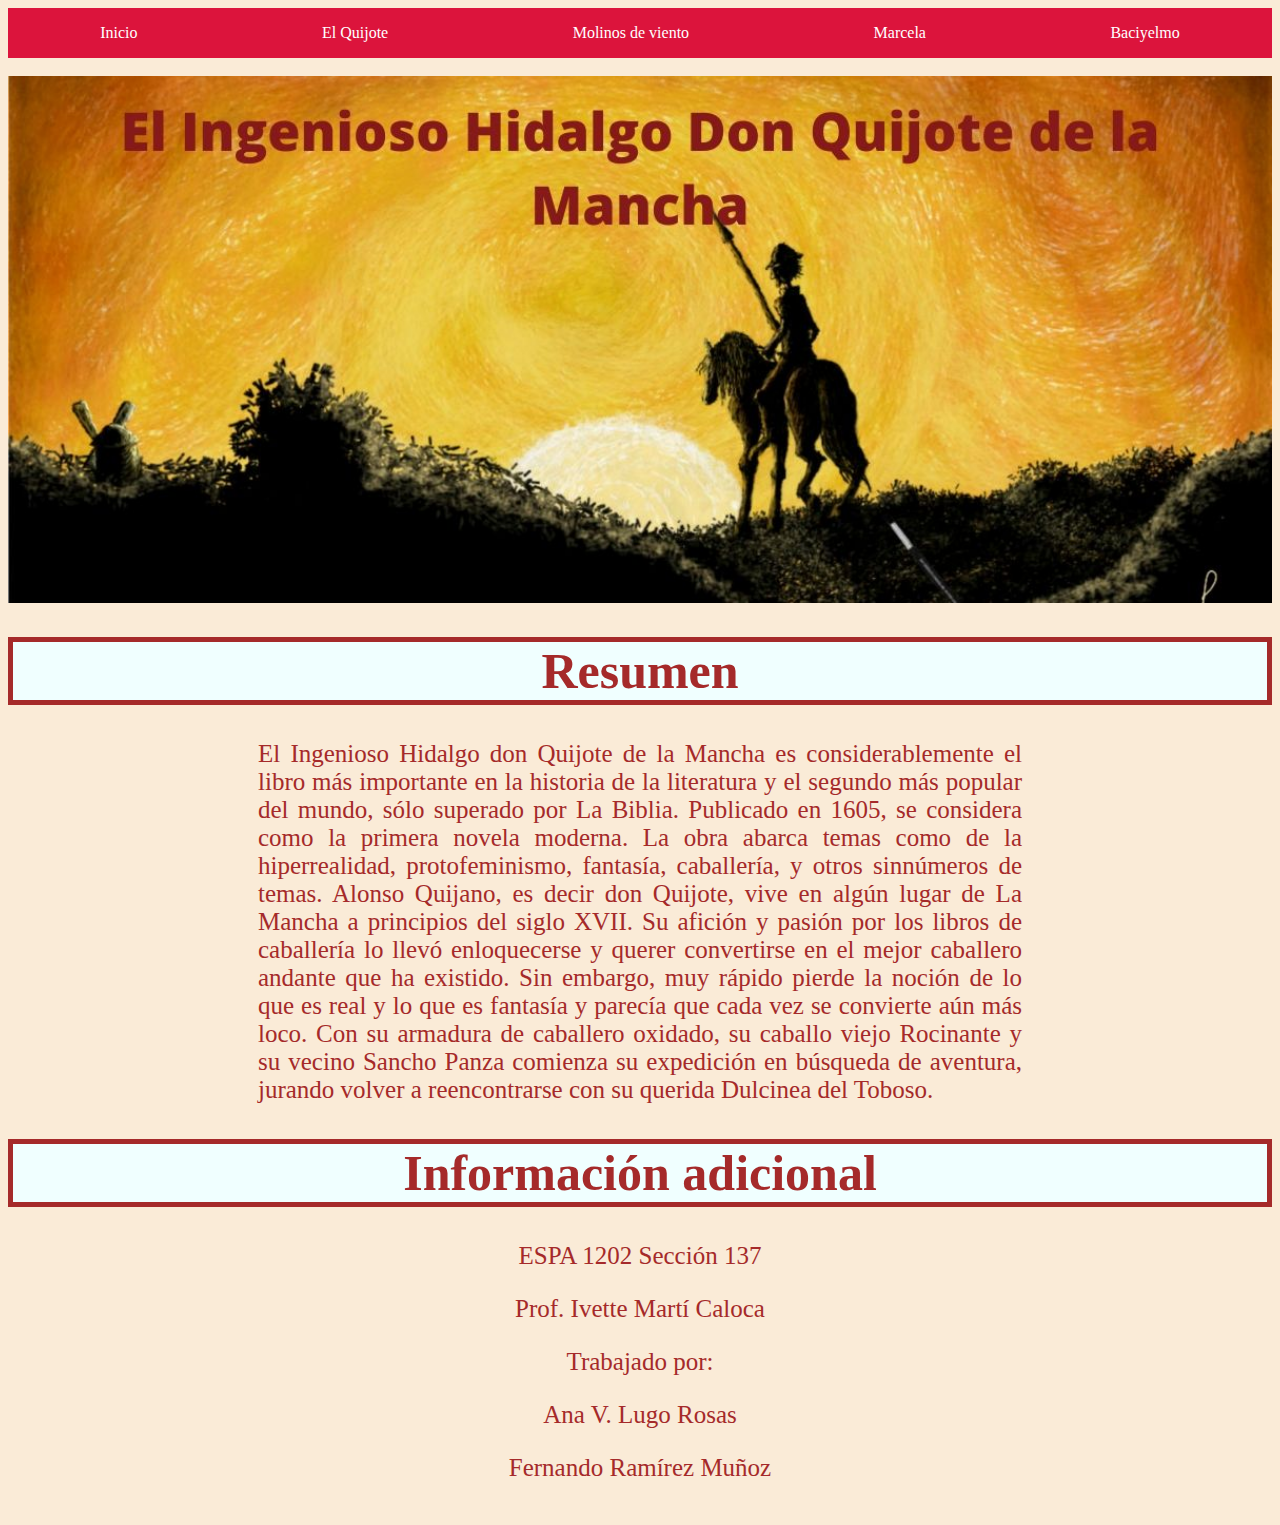
<file: Ejercicios de Practica durante el Coronavirus/index.html>
<!DOCTYPE html>
<html lang="en">
<head> 
    <meta charset="UTF-8">
    <title>Inicio</title>
    <link rel="stylesheet" href="stylecorona.css">
</head>
<body>
<div id="navbar" class="colWidth12-12 hi50 flexCentered">
        <a href="index.html">Inicio</a>
        <a href="quijote.html">El Quijote</a>
        <a href="cervantes.html">Molinos de viento</a>
        <a href="marcela.html">Marcela</a>
        <a href="sancho.html">Baciyelmo</a>
</div>  
    <br>    
    <div>
        <img class="inicio" src="recursos/inicio.jpg" alt="">
    </div>
         <div class="obras colWidth12-12 flexCentered">
            <b>Resumen</b> 
        </div>
     <div class="newspaper">
           <p>El Ingenioso Hidalgo don Quijote de la Mancha es considerablemente el libro más importante en la historia de la literatura y el segundo más popular del mundo, sólo superado por La Biblia. Publicado en 1605, se considera como la primera novela moderna. La obra abarca temas como de la hiperrealidad, protofeminismo, fantasía, caballería, y otros sinnúmeros de temas. Alonso Quijano, es decir don Quijote, vive en algún lugar de La Mancha a principios del siglo XVII. Su afición y pasión por los libros de caballería lo llevó enloquecerse y querer convertirse en el mejor caballero andante que ha existido. Sin embargo, muy rápido pierde la noción de lo que es real y lo que es fantasía y parecía que cada vez se convierte aún más loco. Con su armadura de caballero oxidado, su caballo viejo Rocinante y su vecino Sancho Panza  comienza su expedición en búsqueda de aventura, jurando volver a reencontrarse con su querida Dulcinea del Toboso.  
        </div>
        <div class="obras colWidth12-12 flexCentered">
            <b>Información adicional</b> 
        </div>
        <div class="newspaper2">
               <p>ESPA 1202 Sección 137</p>
               <p>Prof. Ivette Martí Caloca</p>
            <p>Trabajado por:</p>
               <p>Ana V. Lugo Rosas</p>
               <p>Fernando Ramírez Muñoz</p>
               
        </div>
</body>
</html>
</file>
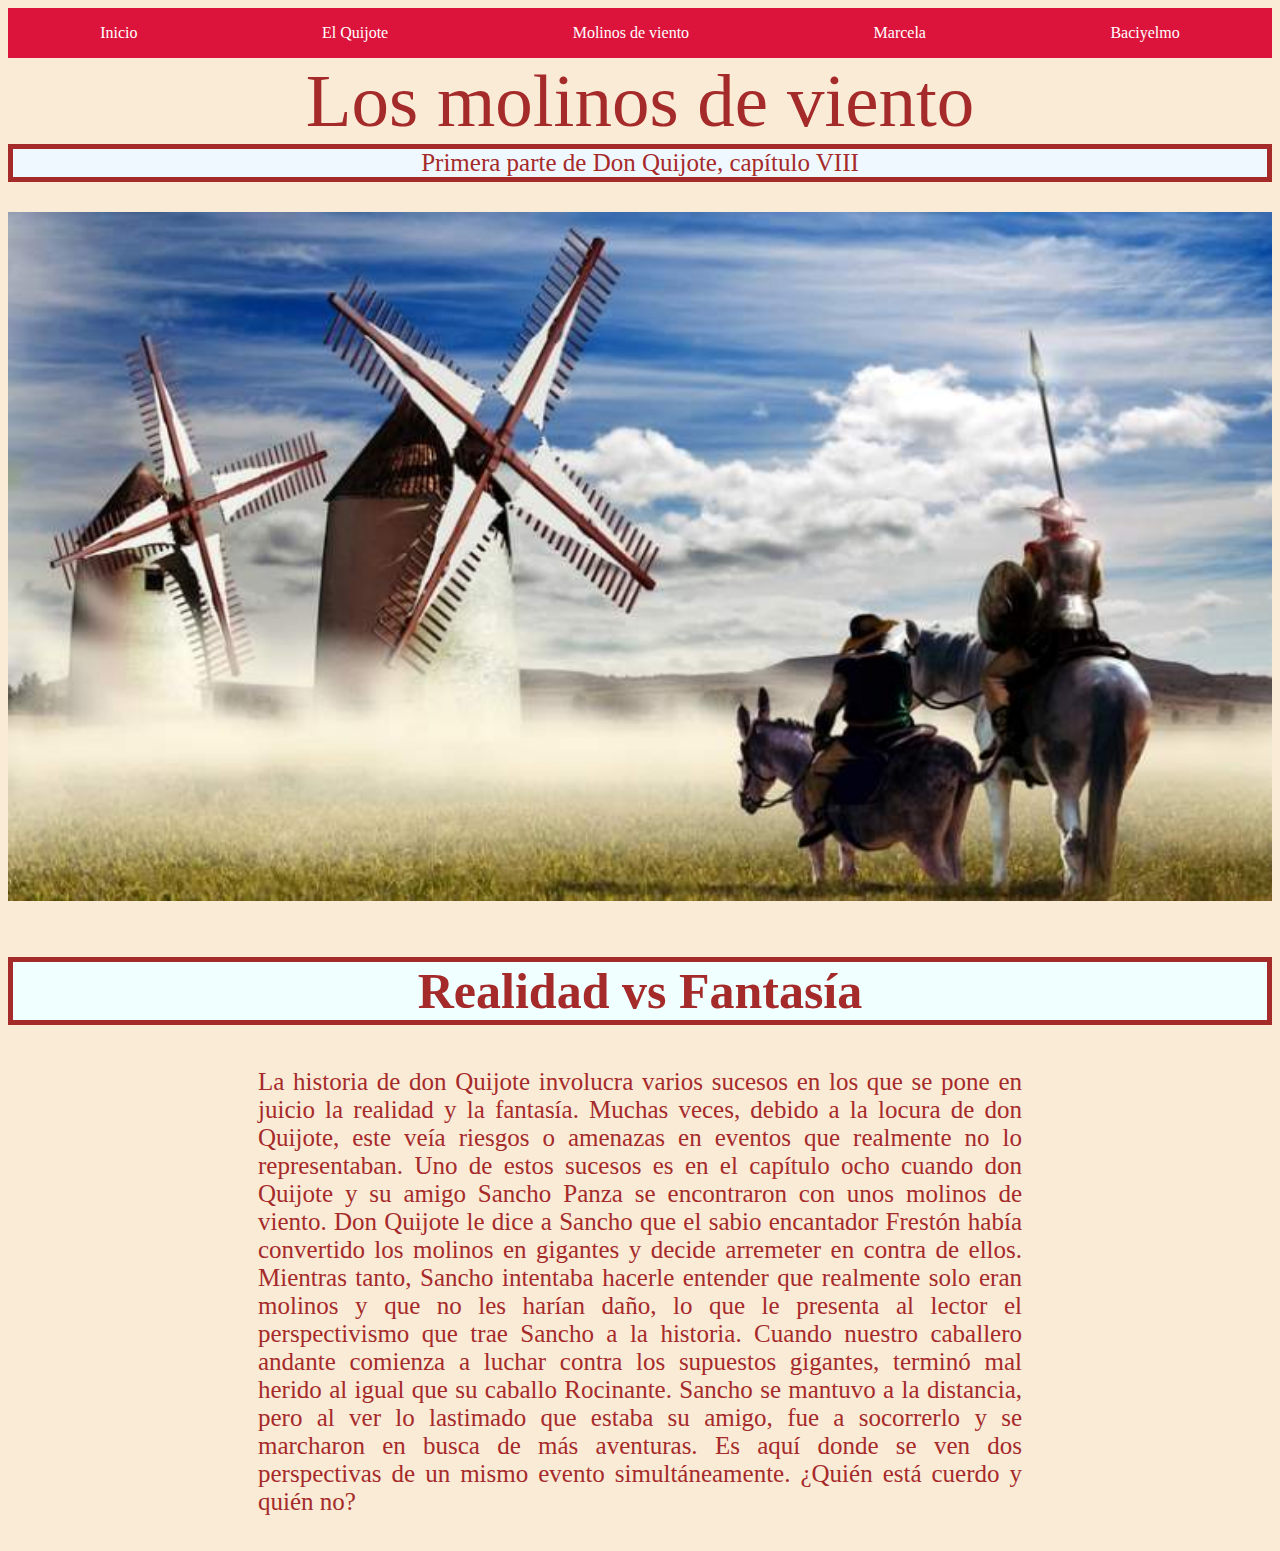
<file: Ejercicios de Practica durante el Coronavirus/cervantes.html>
<!DOCTYPE html>
<html lang="en">
<head> 
    <meta charset="UTF-8">
    <title>Molinos de viento</title>
    <link rel="stylesheet" href="stylecorona.css">
</head>
<body>
<div id="navbar" class="colWidth12-12 hi50 flexCentered">
        <a href="index.html">Inicio</a>
        <a href="quijote.html">El Quijote</a>
        <a href="cervantes.html">Molinos de viento</a>
        <a href="marcela.html">Marcela</a>
        <a href="sancho.html">Baciyelmo</a>
</div>  
    <div class="theme colWidth8-12 hi5400 flexCentered" id="theme">
    <center>
        Los molinos de viento
    </center>
     </div>
    <div class="cita colWidth12-12 flexCentered">
         Primera parte de Don Quijote, capítulo VIII
    </div>
    <div class="foto-molino">
       <img class="miguel" src="recursos/gigante.jpg" alt="">
    </div>
    <br>
    <div>
        <h1 class=obras>
            Realidad vs Fantasía
        </h1>
        <p class="newspaper flexCentered">
La historia de don Quijote involucra varios sucesos en los que se pone en juicio la realidad y la fantasía. Muchas veces, debido a la locura de don Quijote, este veía riesgos o amenazas en eventos que realmente no lo representaban. Uno de estos sucesos es en el capítulo ocho cuando don Quijote y su amigo Sancho Panza se encontraron con unos molinos de viento. Don Quijote le dice a Sancho que el sabio encantador Frestón había convertido los molinos en gigantes y decide arremeter en contra de ellos. Mientras tanto, Sancho intentaba hacerle entender que realmente solo eran molinos y que no les harían daño, lo que le presenta al lector el perspectivismo que trae Sancho a la historia. Cuando nuestro caballero andante comienza a luchar contra los supuestos gigantes, terminó mal herido al igual que su caballo Rocinante. Sancho se mantuvo a la distancia, pero al ver lo lastimado que estaba su amigo, fue a socorrerlo y se marcharon en busca de más aventuras. Es aquí donde se ven dos perspectivas de un mismo evento simultáneamente. ¿Quién está cuerdo y quién no?
        </p>
    </div>
</body>
</html>
</file>
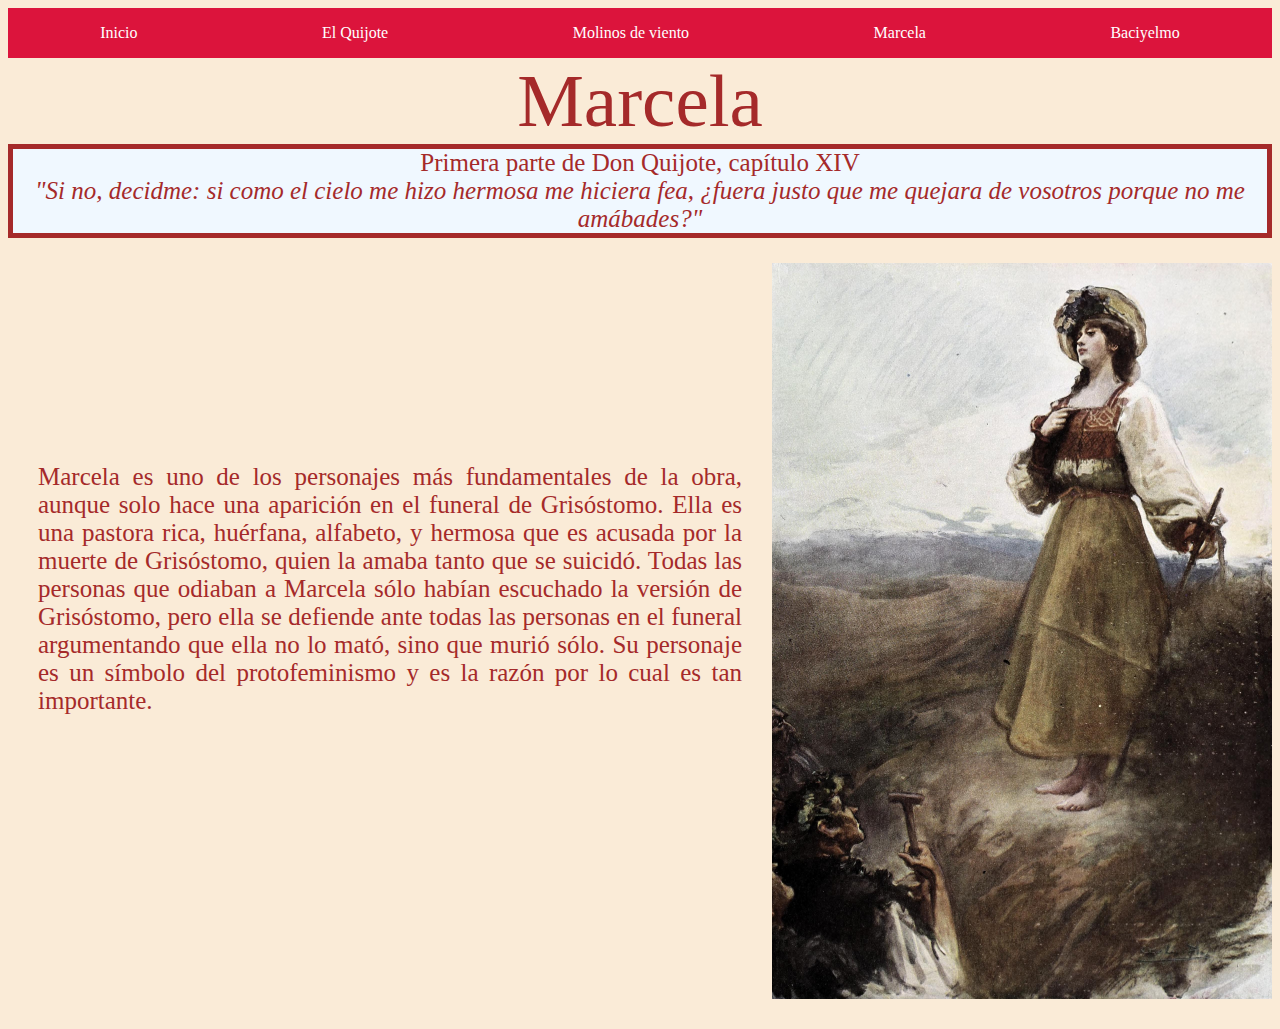
<file: Ejercicios de Practica durante el Coronavirus/marcela.html>
<!DOCTYPE html>
<html lang="en">
<head> 
    <meta charset="UTF-8">
    <title>Marcela</title>
    <link rel="stylesheet" href="stylecorona.css">
</head>
<body>
<div id="navbar" class="colWidth12-12 hi50 flexCentered">
        <a href="index.html">Inicio</a>
        <a href="quijote.html">El Quijote</a>
        <a href="cervantes.html">Molinos de viento</a>
        <a href="marcela.html">Marcela</a>
        <a href="sancho.html">Baciyelmo</a>
</div>   
    <div class="marcela colWidth8-12 hi5400 flexCentered" id="marcela">
    <center>
        Marcela
    </center>
     </div>
     <div class="cita colWidth12-12 flexCentered">
         Primera parte de Don Quijote, capítulo XIV
         <br>
         <i>"Si no, decidme: si como el cielo me hizo hermosa me hiciera fea, ¿fuera justo que me quejara de vosotros porque no me amábades?"</i>
     </div>
     
    <div class="colWidth6-12 hi500">
        <img class="foto-marcela" align="right" src="recursos/marcela.jpg" alt="">
        <p class="textomarcela" align="left">
       Marcela es uno de los personajes más fundamentales de la obra, aunque solo hace una aparición en el funeral de Grisóstomo. Ella es una pastora rica, huérfana, alfabeto, y hermosa que es acusada por la muerte de Grisóstomo, quien la amaba tanto que se suicidó. Todas las personas que odiaban a Marcela sólo habían escuchado la versión de Grisóstomo, pero ella se defiende ante todas las personas en el funeral argumentando que ella no lo mató, sino que murió sólo. Su personaje es un símbolo del protofeminismo y es la razón por lo cual es tan importante. 
        </p>
    </div>
    
</body>
</html>
</file>
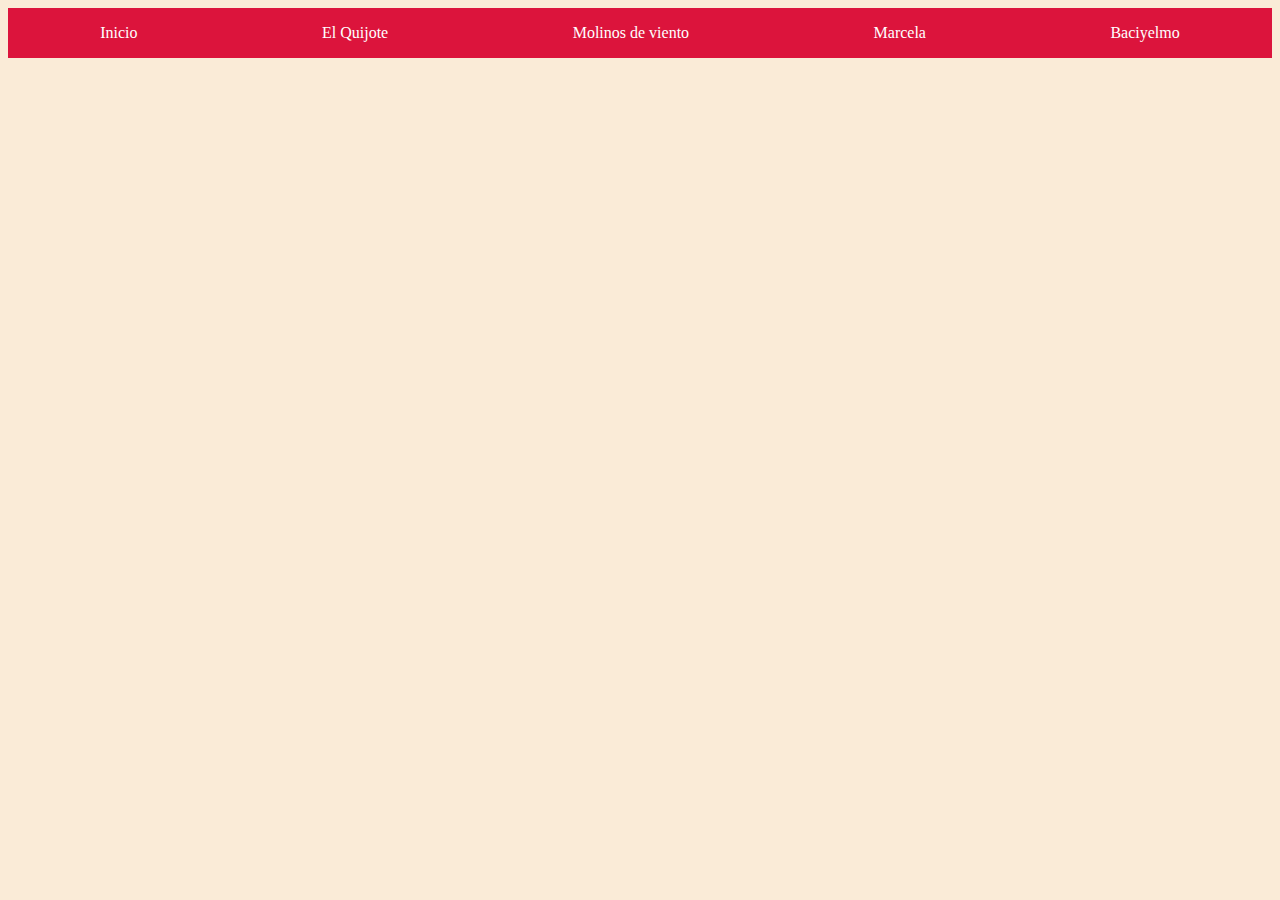
<file: Ejercicios de Practica durante el Coronavirus/navbar.html>
<!DOCTYPE html>
<html lang="en">
<head> 
    <meta charset="UTF-8">
    <title>Navbar</title>
    <link rel="stylesheet" href="stylecorona.css">
</head>
<body>
<div id="navbar" class="colWidth12-12 hi50 flexCentered">
        <a href="index.html">Inicio</a>
        <a href="quijote.html">El Quijote</a>
        <a href="cervantes.html">Molinos de viento</a>
        <a href="marcela.html">Marcela</a>
        <a href="sancho.html">Baciyelmo</a>
</div> 
    
</body>
</html>
</file>
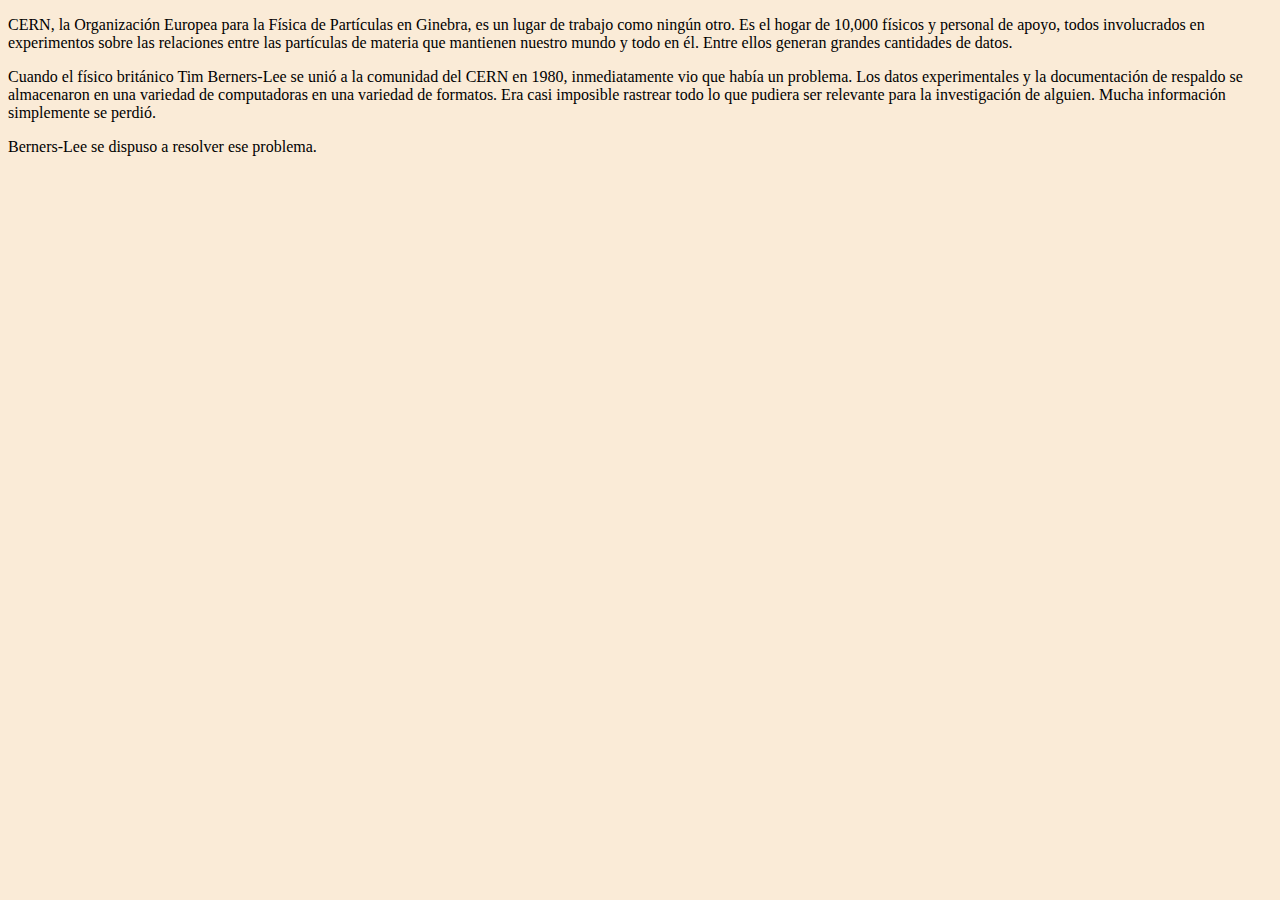
<file: Ejercicios de Practica durante el Coronavirus/parrafos.html>
<!DOCTYPE html> 
<html lang="en"> 
<head> 
    <meta charset="UTF-8"> 
    <title>Párrafos</title> 
    <link rel="stylesheet" href="stylecorona.css">
    <link href="https://fonts.googleapis.com/css?family=Anton&display=swap" rel="stylesheet">
</head> 
<body> 
    <p>CERN, la Organización Europea para la Física de Partículas en Ginebra, es un lugar de trabajo como ningún otro. Es el hogar de 10,000 físicos y personal de apoyo, todos involucrados en experimentos sobre las relaciones entre las partículas de materia que mantienen nuestro mundo y todo en él. Entre ellos generan grandes cantidades de datos.  
    </p> 
    <p>Cuando el físico británico Tim Berners-Lee se unió a la comunidad del CERN en 1980, inmediatamente vio que había un problema. Los datos experimentales y la documentación de respaldo se almacenaron en una variedad de computadoras en una variedad de formatos. Era casi imposible rastrear todo lo que pudiera ser relevante para la investigación de alguien. Mucha información simplemente se perdió.  
    </p> 
    <p>Berners-Lee se dispuso a resolver ese problema. 
    </p>  
</body> 
</html>
</file>
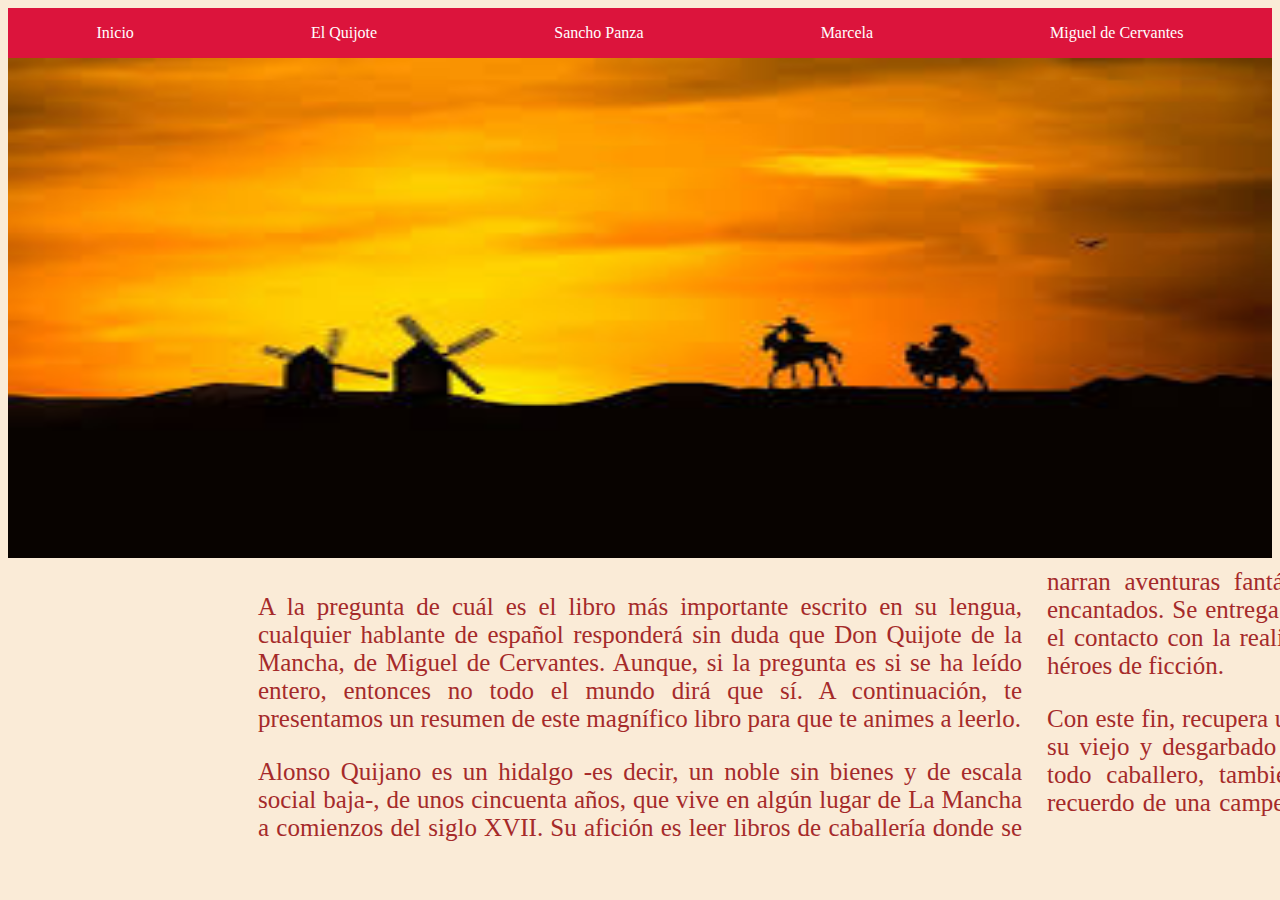
<file: Ejercicios de Practica durante el Coronavirus/parrafos2.html>
<!DOCTYPE html>
<html lang="en">
<head> 
    <meta charset="UTF-8">
    <title>Don Quijote de la Mancha</title>
    <link rel="stylesheet" href="stylecorona.css">
</head>
<body>
   
    <div id="navbar" class="colWidth12-12 hi50 flexCentered">
        <a href="index.html">Inicio</a>
        <a href="quijote.html">El Quijote</a>
        <a href="sancho.html">Sancho Panza</a>
        <a href="marcela.html">Marcela</a>
        <a href="cervantes.html">Miguel de Cervantes</a>
    </div> 
     
    <div class="colWidth12-12 hi500">
        <img class="foto-personaje" src="wallpaper.jpg" alt="">
    </div>

       <div class="newspaper hi300">
           <p>A la pregunta de cuál es el libro más importante escrito en su lengua, cualquier hablante de español responderá sin duda que Don Quijote de la Mancha, de Miguel de Cervantes. Aunque, si la pregunta es si se ha leído entero, entonces no todo el mundo dirá que sí. A continuación, te presentamos un resumen de este magnífico libro para que te animes a leerlo.</p>

           <p>Alonso Quijano es un hidalgo -es decir, un noble sin bienes y de escala social baja-, de unos cincuenta años, que vive en algún lugar de La Mancha a comienzos del siglo XVII. Su afición es leer libros de caballería donde se narran aventuras fantásticas de caballeros, princesas, magos y castillos encantados. Se entrega a estos libros con tanta pasión que acaba perdiendo el contacto con la realidad y creyendo que él también puede emular a sus héroes de ficción.</p>

           <p>Con este fin, recupera una armadura de sus antepasados y saca del establo a su viejo y desgarbado caballo, al que da el nombre de Rocinante. Como todo caballero, también necesita una dama, por lo que transforma el recuerdo de una campesina de la que estuvo enamorado y le da el nombre de Dulcinea del Toboso. Por último, se cambia el nombre por el de Don Quijote, que rima con el del famoso caballero Lanzarote (Lancelot).</p>
   
           <p>Don quijote sale en busca de aventura. Tiene un aspecto ridículo, pero está decidido a llevar a cabo hazañas heroicas. Sin embargo, aquí comienzan a surgir las primeras diferencias con la realidad: ve una posada y cree que es un castillo; exige al dueño que lo arme caballero en una escena cómica; intenta rescatar a un joven pastor que está siendo azotado por su amo; y ataca también a unos mercaderes que se burlan de él, pero es derribado y herido.</p>           
        </div>
        
</body>
</html>
</file>
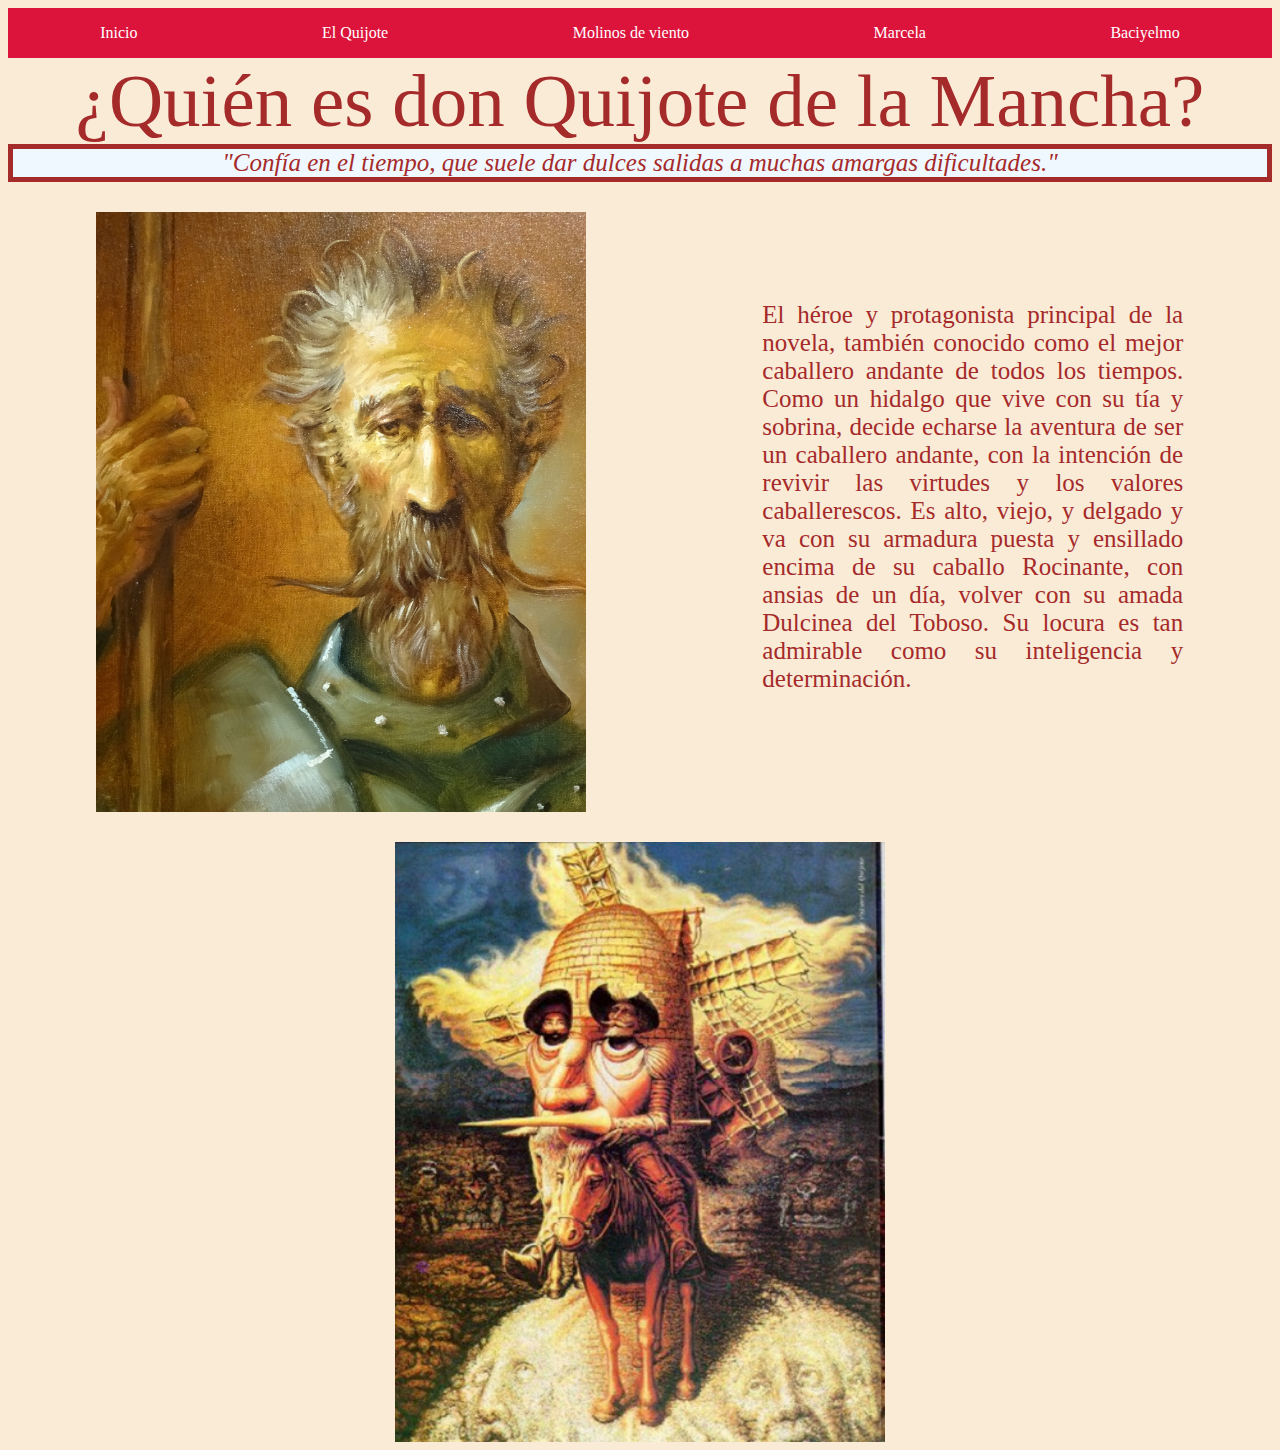
<file: Ejercicios de Practica durante el Coronavirus/quijote.html>
<!DOCTYPE html>
<html lang="en">
<head> 
    <meta charset="UTF-8">
    <title>Don Quijote de la Mancha</title>
    <link rel="stylesheet" href="stylecorona.css">
</head>
<body>
   
<div id="navbar" class="colWidth12-12 hi50 flexCentered">
        <a href="index.html">Inicio</a>
        <a href="quijote.html">El Quijote</a>
        <a href="cervantes.html">Molinos de viento</a>
        <a href="marcela.html">Marcela</a>
        <a href="sancho.html">Baciyelmo</a>
</div> 
     <div class="theme colWidth8-12 hi5400 flexCentered" id="theme">
    <center>
        ¿Quién es don Quijote de la Mancha?
    </center>
     </div>
     
     <div class="cita colWidth12-12 flexCentered">
         <i>"Confía en el tiempo, que suele dar dulces salidas a muchas amargas dificultades."</i>
     </div>
     
<div class="lado">
    <div class="colWidth4-12 hi400 flexCentered">
            <img class="foto2" src="recursos/portrait%20quijote.jpg" alt="">
            <p class="textoquijote">
                El héroe y protagonista principal de la novela, también conocido como el mejor caballero andante de todos los tiempos. Como un hidalgo que vive con su tía y sobrina, decide echarse la aventura de ser un caballero andante, con la intención de revivir las virtudes y los valores caballerescos. Es alto, viejo, y delgado y va con su armadura puesta y ensillado encima de su caballo Rocinante, con ansias de un día, volver con su amada Dulcinea del Toboso. Su locura es tan admirable como su inteligencia y determinación. 
            </p>
            <img class="foto-quijote" src="recursos/quijote.jpg" alt="Quijote">
    </div>

</div>  
   
</body>
</html>
</file>
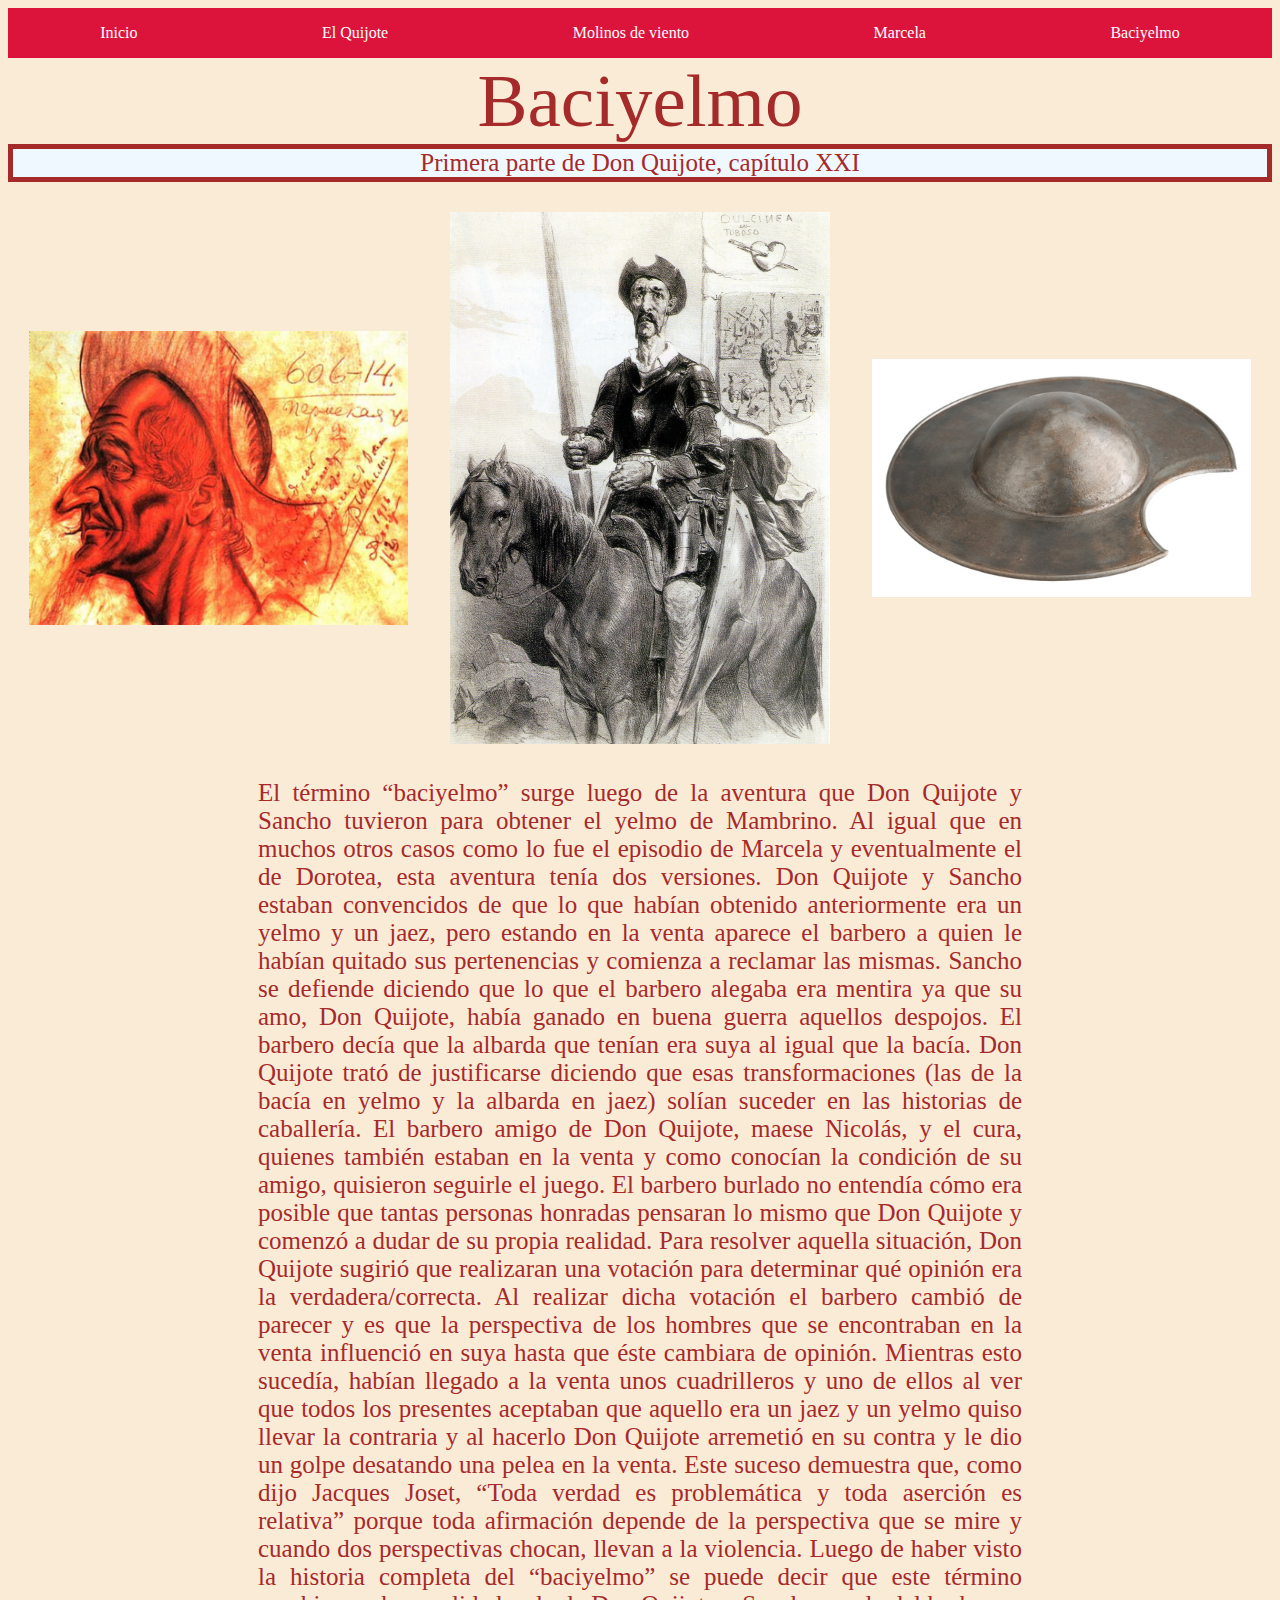
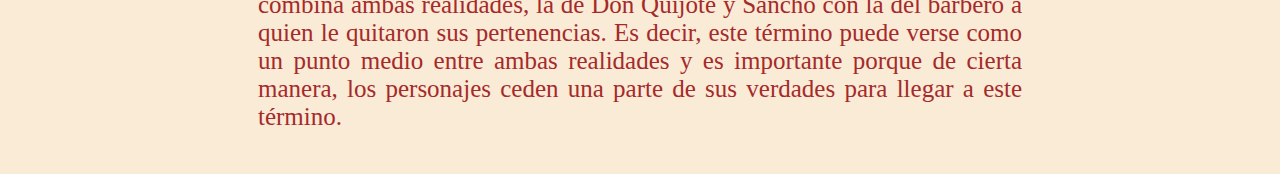
<file: Ejercicios de Practica durante el Coronavirus/sancho.html>
<!DOCTYPE html>
<html lang="en">
<head> 
    <meta charset="UTF-8">
    <title>El baciyelmo</title>
    <link rel="stylesheet" href="stylecorona.css">
</head>
<body>
<div id="navbar" class="colWidth12-12 hi50 flexCentered">
        <a href="index.html">Inicio</a>
        <a href="quijote.html">El Quijote</a>
        <a href="cervantes.html">Molinos de viento</a>
        <a href="marcela.html">Marcela</a>
        <a href="sancho.html">Baciyelmo</a>
</div> 
    
    <div class="sancho">
            Baciyelmo
    </div>
        <div class="cita colWidth12-12 flexCentered">
            Primera parte de Don Quijote, capítulo XXI
     </div>
    <div class="colWidth4-12 hi400 flexCentered">
        <img class="foto-sancho" src="recursos/baci.jpg" alt="">
        <img class="foto-sancho" src="recursos/yelmo.jpg" alt="">
        <img class="foto-sancho" src="recursos/yelmo2.jpg" alt="">
    </div>   
    <div class="colWidth12-12 hi400 flexCentered">
        <p class="textosancho">
El término “baciyelmo” surge luego de la aventura que Don Quijote y Sancho tuvieron para obtener el yelmo de Mambrino. Al igual que en muchos otros casos como lo fue el episodio de Marcela y eventualmente el de Dorotea, esta aventura tenía dos versiones. Don Quijote y Sancho estaban convencidos de que lo que habían obtenido anteriormente era un yelmo y un jaez, pero estando en la venta aparece el barbero a quien le habían quitado sus pertenencias y comienza a reclamar las mismas. Sancho se defiende diciendo que lo que el barbero alegaba era mentira ya que su amo, Don Quijote, había ganado en buena guerra aquellos despojos. El barbero decía que la albarda que tenían era suya al igual que la bacía. Don Quijote trató de justificarse diciendo que esas transformaciones (las de la bacía en yelmo y la albarda en jaez) solían suceder en las historias de caballería. El barbero amigo de Don Quijote, maese Nicolás, y el cura, quienes también estaban en la venta y como conocían la condición de su amigo, quisieron seguirle el juego. El barbero burlado no entendía cómo era posible que tantas personas honradas pensaran lo mismo que Don Quijote y comenzó a dudar de su propia realidad. Para resolver aquella situación, Don Quijote sugirió que realizaran una votación para determinar qué opinión era la verdadera/correcta. Al realizar dicha votación el barbero cambió de parecer y es que la perspectiva de los hombres que se encontraban en la venta influenció en suya hasta que éste cambiara de opinión. Mientras esto sucedía, habían llegado a la venta unos cuadrilleros y uno de ellos al ver que todos los presentes aceptaban que aquello era un jaez y un yelmo quiso llevar la contraria y al hacerlo Don Quijote arremetió en su contra y le dio un golpe desatando una pelea en la venta. Este suceso demuestra que, como dijo Jacques Joset, “Toda verdad es problemática y toda aserción es relativa” porque toda afirmación depende de la perspectiva que se mire y cuando dos perspectivas chocan, llevan a la violencia. Luego de haber visto la historia completa del “baciyelmo” se puede decir que este término combina ambas realidades, la de Don Quijote y Sancho con la del barbero a quien le quitaron sus pertenencias. Es decir, este término puede verse como un punto medio entre ambas realidades y es importante porque de cierta manera, los personajes ceden una parte de sus verdades para llegar a este término. 

        </p>
    </div> 
</body>
</html>
</file>
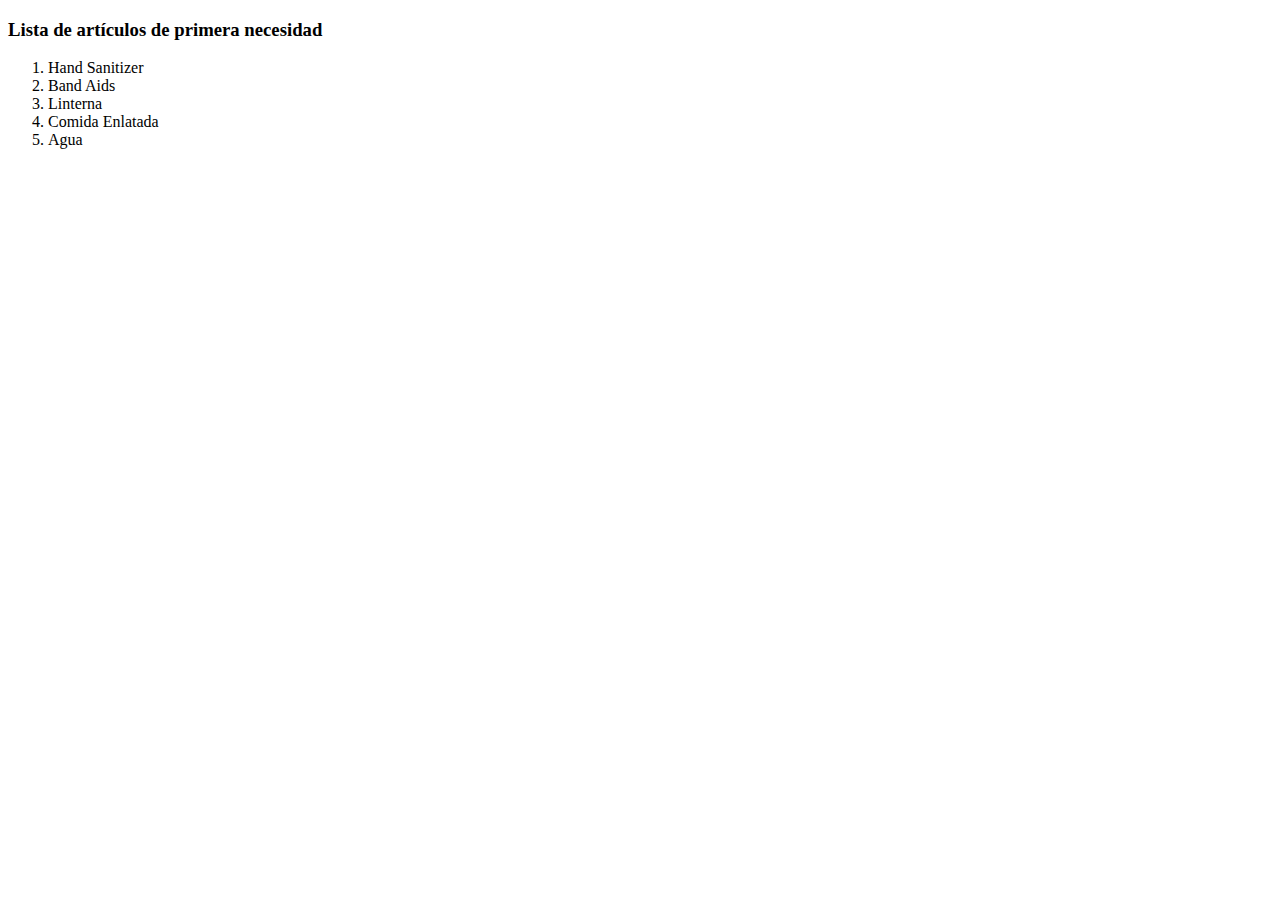
<file: Ejercicios de Practica durante el Coronavirus/titulillos.html>
<!DOCTYPE html>
<html lang="en">
<head>
    <meta charset="UTF-8">
    <title>Listas</title>
</head>
<body>
    <h3>Lista de artículos de primera necesidad</h3>
       <ol>
        <li>Hand Sanitizer</li>
        <li>Band Aids</li>
        <li>Linterna</li>
        <li>Comida Enlatada</li>
        <li>Agua</li>
    </ol>
</body>
</html>
</file>
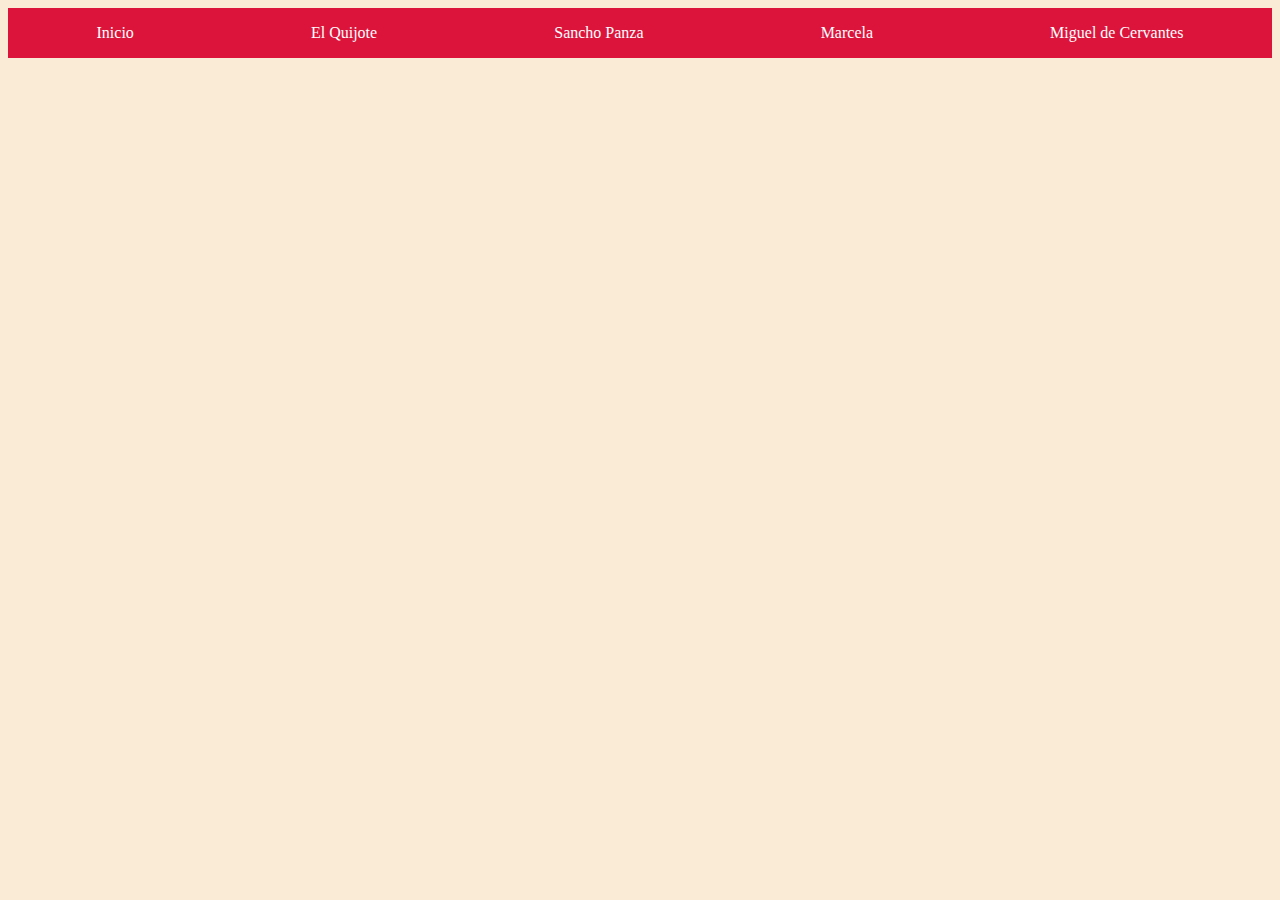
<file: Ejercicios de Practica durante el Coronavirus/final/navbar.html>
<!DOCTYPE html>
<html lang="en">
<head> 
    <meta charset="UTF-8">
    <title>Navbar</title>
    <link rel="stylesheet" href="stylecorona.css">
</head>
<body>
<div id="navbar" class="colWidth12-12 hi50 flexCentered">
        <a href="index.html">Inicio</a>
        <a href="quijote.html">El Quijote</a>
        <a href="sancho.html">Sancho Panza</a>
        <a href="marcela.html">Marcela</a>
        <a href="cervantes.html">Miguel de Cervantes</a>
    </div>  
    
</body>
</html>
</file>
<file: Ejercicios de Practica durante el Coronavirus/stylecorona.css>
.colwidth12-12 {
    width: 100%;
}

.colwidth11-12 {
    width: 91.7%;
}

.colwidth10-12 {
    width: 83.3%
}

.colwidth9-12 {
    width: 75%;
}

.colwidth8-12 {
    width: 66.7%;
}

.colwidth7-12 {
    width: 58.3%;
}

.colwidth6-12 {
    width: 50%;
}

.colwidth5-12 {
    width: 41.7%;
}

.colwidth4-12 {
    width: 33.3%;
}

.colwidth3-12 {
    width: 25%;
}

.colwidth1-12 {
    width: 8.33%;
}


.hi50 {
    height:50px;
}

.hi300 {
    height: 300px;
}

.hi500 {
    height: 500px;
}

#navbar{
    background-color: crimson;
    font-family: 'Kaushan Script', cursive;


}

a { 
    color: white;
    text-decoration: none;
}

.flexCentered {
    display: flex ;
    flex-direction: row ;
    flex-wrap: wrap ;
    justify-content: space-around ;
    align-items: center ;
    align-content: center ;
}
.leftCol{

    float:left;
}

.rightCol{

    float:right;
}

img {

     width:200px;

    height:200px;
}
.inicio {
    width:100%;
    height: 100%;
    padding-bottom: 30px;z
}

.foto-personaje {
    width:100%;
    height:100%;
}
.newspaper {
    column-count: 1;
    padding: 10px;
    width: auto;
    font-family: 'Kaushan Script', cursive;
    font-size: 25px;
    color: brown;
    text-align: justify;
    padding-left: 250px;
    padding-right: 250px;
}
.foto-quijote {
    width:490px;
    height: 600px;
    padding-top: 30px;
}

.theme {
    font-family: 'Kaushan Script', cursive;
    font-size: 75px;
    color: brown;
}
.foto-sancho {
    width:30%;
    height: 30%;
    padding-top: 30px;
}
.sancho{
    text-align: center;
    margin-right: 100px;
    margin-left: 100px;
    font-family: 'Kaushan Script', cursive;
    font-size: 75px;
    color: brown;

}
.marcela{
    font-family: 'Kaushan Script', cursive;
    font-size: 75px;
    color: brown;
}
.foto-marcela{
    margin-top: auto;
    width: 500px;
    height: auto;
    padding-bottom: 30px;
    padding-left: 30px;
}
body{
    background-color: antiquewhite;
}

.titulo {
    font-family: 'Kaushan Script', cursive;
    font-size: auto;
    color: brown;
}
.textoquijote{
    width: 33.3%;
    font-family: 'Kaushan Script', cursive;
    font-size: 25px;
    color: brown;
    text-align: justify;
    column-count: one;
    padding-left: 1px;
    padding-right: 1px;
}
.miguel{
    width: 100%;
    height: 100%;
    padding-top: 30px;
}
.obras{
    font-family: 'Kaushan Script', cursive;
    font-size: 50px;
    color: brown;
    text-align: center;
    background-color: azure;
    border-color: brown;
    border-width: 5px;
    border-style: solid;
}
.foto2{
    width: 490px;
    height: 600px;
    padding-top: 30px;
}
.textomarcela{
    font-family: 'Kaushan Script', cursive;
    font-size: 25px;
    color: brown; 
    text-align: justify;
    padding-left: 30px;
    padding-top: 200px;
}
.cita{
    font-family: 'Lobster', cursive;
    font-size: 25px;
    color: brown; 
    text-align: center;
    background-color: aliceblue;
    border-color: brown;
    border-width: 5px;
    border-style: solid;
}
.textosancho{
    column-count: 1;
    padding: 10px;
    width: auto;
    font-family: 'Kaushan Script', cursive;
    font-size: 25px;
    color: brown;
    text-align: justify;
    padding-left: 250px;
    padding-right: 250px;
}
.foto-molino{
    width: auto;
    height: auto;
}
.newspaper2 {
    column-count: 1;
    padding: 10px;
    width: auto;
    font-family: 'Kaushan Script', cursive;
    font-size: 25px;
    color: brown;
    text-align: center;
    padding-left: 250px;
    padding-right: 250px;
}
</file>
<file: Ejercicios de Practica durante el Coronavirus/final/stylecorona.css>
.colwidth12-12 {
    width: 100%;
}

.colwidth11-12 {
    width: 91.7%;
}

.colwidth10-12 {
    width: 83.3%
}

.colwidth9-12 {
    width: 75%;
}

.colwidth8-12 {
    width: 66.7%;
}

.colwidth7-12 {
    width: 58.3%;
}

.colwidth6-12 {
    width: 50%;
}

.colwidth5-12 {
    width: 41.7%;
}

.colwidth4-12 {
    width: 33.3%;
}

.colwidth3-12 {
    width: 25%;
}

.colwidth1-12 {
    width: 8.33%;
}


.hi50 {
    height:50px;
}

.hi300 {
    height: 300px;
}

.hi500 {
    height: 500px;
}

#navbar{
    background-color: crimson;
    font-family: 'Kaushan Script', cursive;


}

a { 
    color: white;
    text-decoration: none;
}

.flexCentered {
    display: flex ;
    flex-direction: row ;
    flex-wrap: wrap ;
    justify-content: space-around ;
    align-items: center ;
    align-content: center ;
}
.leftCol{

    float:left;
}

.rightCol{

    float:right;
}

img {

     width:200px;

    height:200px;
}
.inicio {
    width:100%;
    height: 100%;
    padding-bottom: 30px;z
}

.foto-personaje {
    width:100%;
    height:100%;
}
.newspaper {
    column-count: 1;
    padding: 10px;
    width: auto;
    font-family: 'Kaushan Script', cursive;
    font-size: 25px;
    color: brown;
    text-align: justify;
    padding-left: 250px;
    padding-right: 250px;
}
.foto-quijote {
    width:490px;
    height: 600px;
    padding-top: 30px;
}

.theme {
    font-family: 'Kaushan Script', cursive;
    font-size: 75px;
    color: brown;
}
.foto-sancho {
    width:30%;
    height: 30%;
    padding-top: 30px;
}
.sancho{
    text-align: center;
    margin-right: 100px;
    margin-left: 100px;
    font-family: 'Kaushan Script', cursive;
    font-size: 75px;
    color: brown;

}
.marcela{
    font-family: 'Kaushan Script', cursive;
    font-size: 75px;
    color: brown;
}
.foto-marcela{
    margin-top: auto;
    width: 500px;
    height: auto;
    padding-bottom: 30px;
    padding-left: 30px;
}
body{
    background-color: antiquewhite;
}

.titulo {
    font-family: 'Kaushan Script', cursive;
    font-size: auto;
    color: brown;
}
.textoquijote{
    width: 33.3%;
    font-family: 'Kaushan Script', cursive;
    font-size: 25px;
    color: brown;
    text-align: justify;
    column-count: one;
    padding-left: 1px;
    padding-right: 1px;
}
.miguel{
    width: 100%;
    height: 100%;
    padding-top: 30px;
}
.obras{
    font-family: 'Kaushan Script', cursive;
    font-size: 50px;
    color: brown;
    text-align: center;
    background-color: azure;
    border-color: brown;
    border-width: 5px;
    border-style: solid;
}
.foto2{
    width: 490px;
    height: 600px;
    padding-top: 30px;
}
.textomarcela{
    font-family: 'Kaushan Script', cursive;
    font-size: 25px;
    color: brown; 
    text-align: justify;
    padding-left: 30px;
    padding-top: 200px;
}
.cita{
    font-family: 'Lobster', cursive;
    font-size: 25px;
    color: brown; 
    text-align: center;
    background-color: aliceblue;
    border-color: brown;
    border-width: 5px;
    border-style: solid;
}
.textosancho{
    column-count: 1;
    padding: 10px;
    width: auto;
    font-family: 'Kaushan Script', cursive;
    font-size: 25px;
    color: brown;
    text-align: justify;
    padding-left: 250px;
    padding-right: 250px;
}
</file>
